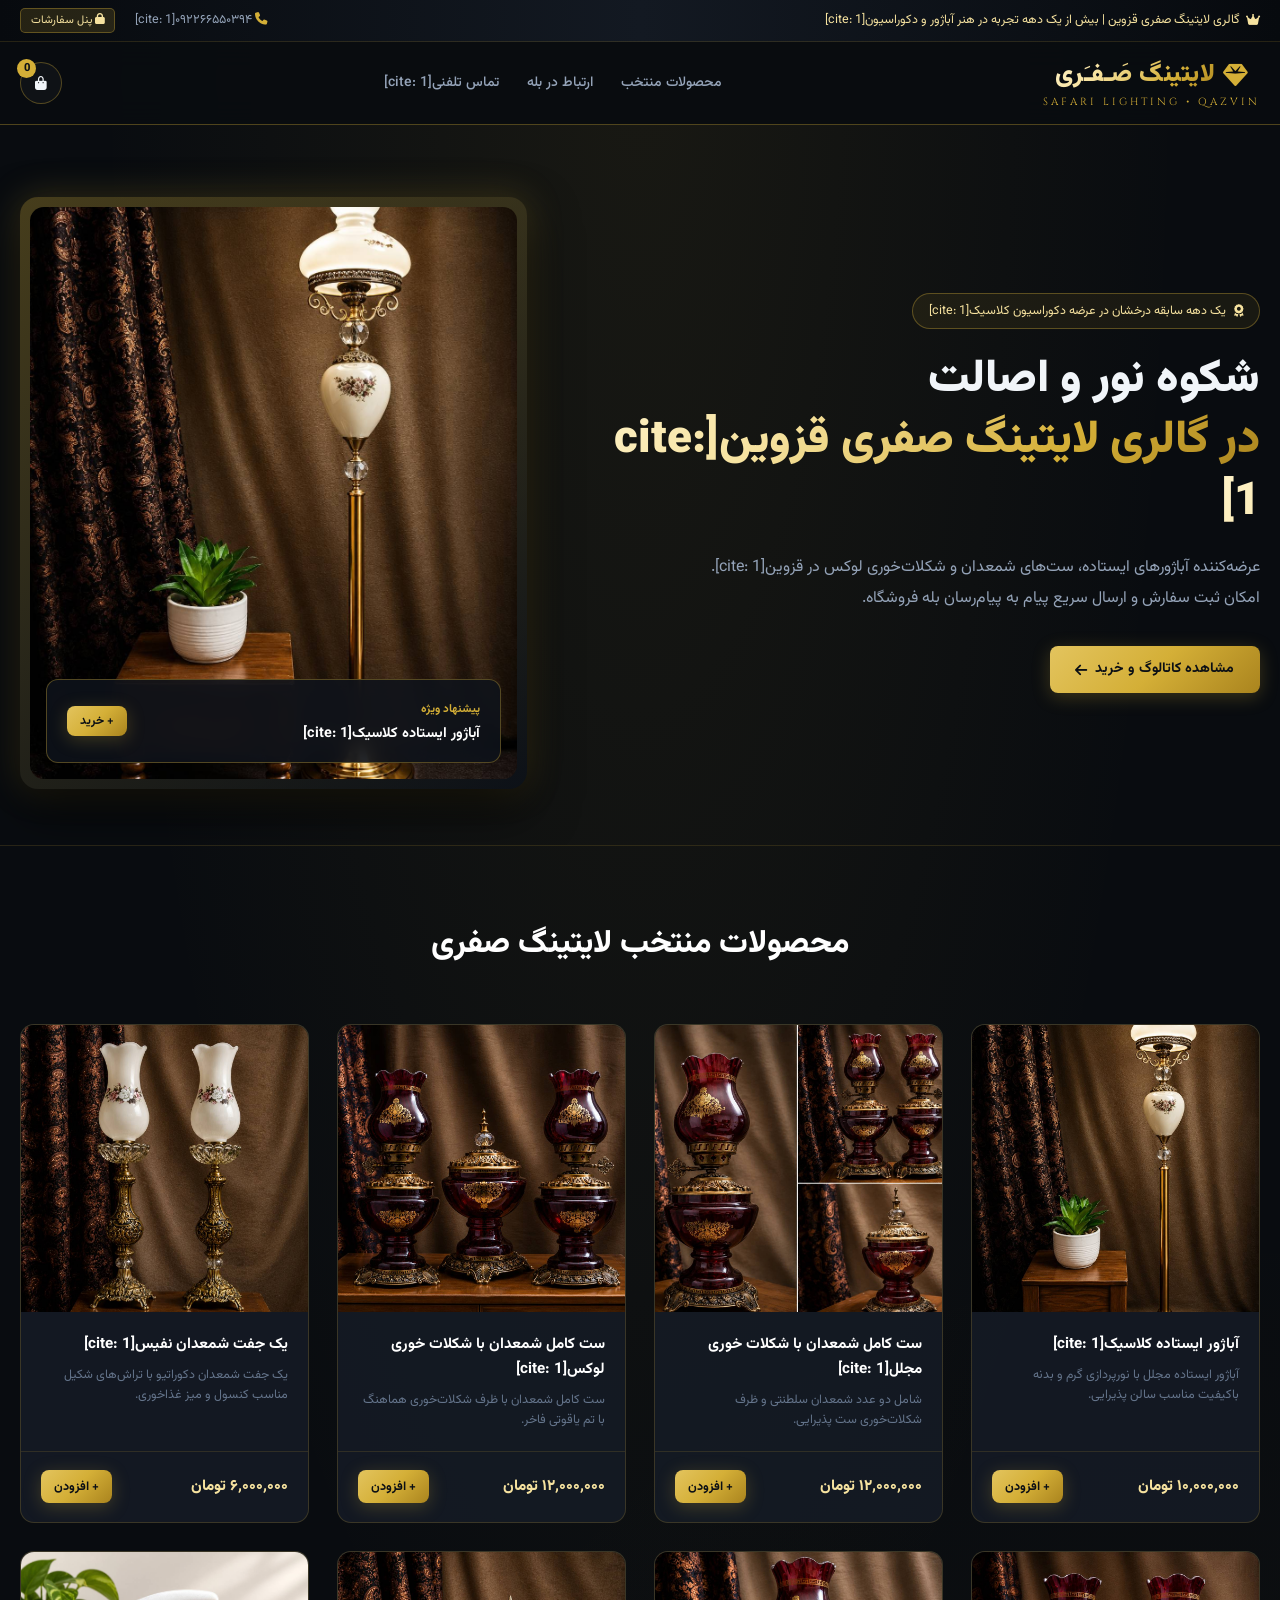
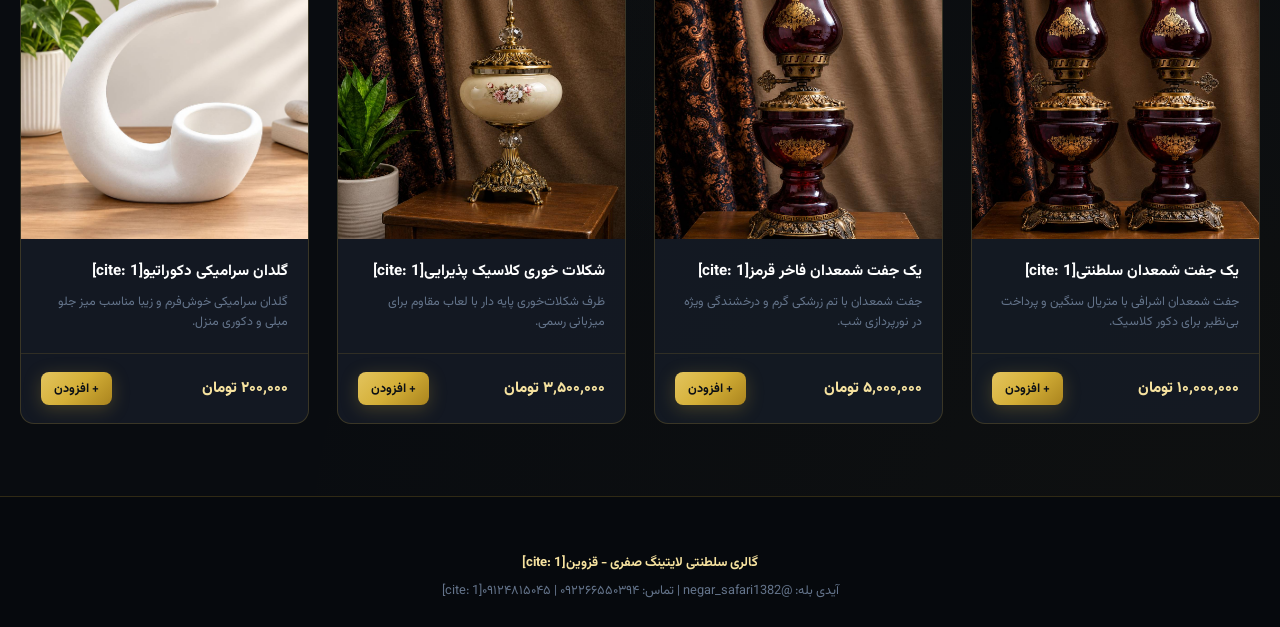
<file: index.html>
<!DOCTYPE html>
<html lang="fa" dir="rtl">
<head>
  <meta charset="UTF-8">
  <meta name="viewport" content="width=device-width, initial-scale=1.0">
  <title>لایتینگ صفری قزوین | گالری لوکس آباژور، شمعدان و ظروف پذیرایی</title>

  <!-- Google Fonts: Vazirmatn & Cinzel -->
  <link rel="preconnect" href="https://fonts.googleapis.com">
  <link rel="preconnect" href="https://fonts.gstatic.com" crossorigin>
  <link href="https://fonts.googleapis.com/css2?family=Cinzel:wght@600;700;800&family=Vazirmatn:wght@300;400;500;600;700;800;900&display=swap" rel="stylesheet">

  <!-- Font Awesome 6 Icons -->
  <link rel="stylesheet" href="https://cdnjs.cloudflare.com/ajax/libs/font-awesome/6.4.0/css/all.min.css">

  <style>
    :root {
      --bg-dark: #090c10;
      --bg-surface: #121720;
      --bg-card: rgba(22, 28, 38, 0.85);
      --bg-card-hover: rgba(28, 36, 49, 0.95);
      --gold-primary: #d4af37;
      --gold-light: #f6e29f;
      --gold-dark: #aa841e;
      --gold-shadow: rgba(212, 175, 55, 0.25);
      --gold-border: rgba(212, 175, 55, 0.35);
      --text-main: #f1f5f9;
      --text-muted: #94a3b8;
      --text-dim: #64748b;
      --navy-royal: #0a1320;
      --crimson-accent: #9b1c1c;
      --transition-base: all 0.35s cubic-bezier(0.4, 0, 0.2, 1);
      --font-fa: 'Vazirmatn', -apple-system, sans-serif;
      --font-en: 'Cinzel', serif;
    }

    * { box-sizing: border-box; margin: 0; padding: 0; }

    body {
      font-family: var(--font-fa);
      background-color: var(--bg-dark);
      color: var(--text-main);
      line-height: 1.65;
      overflow-x: hidden;
      background-image: 
        radial-gradient(ellipse at 50% 0%, rgba(212, 175, 55, 0.08) 0%, transparent 60%),
        radial-gradient(circle at 100% 100%, rgba(170, 132, 30, 0.04) 0%, transparent 40%);
    }

    a { text-decoration: none; color: inherit; transition: var(--transition-base); }
    button { font-family: inherit; cursor: pointer; border: none; outline: none; transition: var(--transition-base); }
    .container { width: 100%; max-width: 1280px; margin: 0 auto; padding: 0 1.25rem; }

    .gold-gradient-text {
      background: linear-gradient(135deg, #fff3c9 0%, var(--gold-light) 30%, var(--gold-primary) 70%, var(--gold-dark) 100%);
      -webkit-background-clip: text;
      -webkit-text-fill-color: transparent;
    }

    .gold-button {
      background: linear-gradient(135deg, #e3c45e 0%, var(--gold-primary) 50%, var(--gold-dark) 100%);
      color: #0b0f15;
      font-weight: 700;
      padding: 0.75rem 1.6rem;
      border-radius: 8px;
      box-shadow: 0 4px 18px var(--gold-shadow);
      display: inline-flex;
      align-items: center;
      gap: 0.5rem;
      font-size: 0.875rem;
    }

    .gold-button:hover {
      box-shadow: 0 6px 24px rgba(212, 175, 55, 0.45);
      transform: translateY(-2px);
      filter: brightness(1.08);
    }

    .gold-outline-btn {
      background: transparent;
      border: 1px solid var(--gold-border);
      color: var(--gold-light);
      padding: 0.7rem 1.4rem;
      border-radius: 8px;
      font-size: 0.875rem;
      display: inline-flex;
      align-items: center;
      gap: 0.5rem;
    }

    .gold-outline-btn:hover {
      background: rgba(212, 175, 55, 0.12);
      border-color: var(--gold-primary);
      color: #fff;
    }

    .top-strip {
      background: linear-gradient(90deg, #070a0e, #131922, #070a0e);
      border-bottom: 1px solid rgba(212, 175, 55, 0.15);
      font-size: 0.78rem;
      padding: 0.5rem 0;
      color: var(--text-muted);
    }

    .top-strip-flex {
      display: flex;
      justify-content: space-between;
      align-items: center;
      flex-wrap: wrap;
      gap: 0.5rem;
    }

    .top-highlight {
      color: var(--gold-light);
      display: flex;
      align-items: center;
      gap: 0.4rem;
    }

    .site-header {
      position: sticky;
      top: 0;
      z-index: 100;
      background: rgba(9, 12, 16, 0.92);
      backdrop-filter: blur(14px);
      border-bottom: 1px solid var(--gold-border);
      transition: var(--transition-base);
    }

    .header-inner {
      display: flex;
      align-items: center;
      justify-content: space-between;
      height: 82px;
    }

    .brand-logo {
      display: flex;
      flex-direction: column;
      align-items: center;
      text-align: center;
    }

    .brand-title {
      font-size: 1.55rem;
      font-weight: 900;
      letter-spacing: 0.5px;
      display: flex;
      align-items: center;
      gap: 0.45rem;
    }

    .brand-sub {
      font-family: var(--font-en);
      font-size: 0.65rem;
      letter-spacing: 3px;
      text-transform: uppercase;
      color: var(--gold-primary);
      margin-top: -2px;
    }

    .main-nav {
      display: flex;
      align-items: center;
      gap: 1.75rem;
      font-size: 0.875rem;
      font-weight: 500;
    }

    .main-nav a {
      color: var(--text-muted);
      position: relative;
      padding: 0.3rem 0;
    }

    .main-nav a:hover, .main-nav a.active {
      color: var(--gold-light);
    }

    .header-actions {
      display: flex;
      align-items: center;
      gap: 0.75rem;
    }

    .icon-btn {
      width: 42px;
      height: 42px;
      border-radius: 50%;
      background: rgba(255, 255, 255, 0.03);
      border: 1px solid var(--gold-border);
      color: var(--text-main);
      display: flex;
      align-items: center;
      justify-content: center;
      position: relative;
    }

    .icon-btn:hover {
      background: rgba(212, 175, 55, 0.15);
      border-color: var(--gold-primary);
      color: var(--gold-light);
    }

    .badge-count {
      position: absolute;
      top: -4px;
      left: -4px;
      background: var(--gold-primary);
      color: #0d1217;
      font-size: 0.7rem;
      font-weight: 800;
      width: 19px;
      height: 19px;
      border-radius: 50%;
      display: flex;
      align-items: center;
      justify-content: center;
    }

    .hero-section {
      position: relative;
      padding: 4.5rem 0 3.5rem;
      overflow: hidden;
      border-bottom: 1px solid rgba(212, 175, 55, 0.15);
    }

    .hero-grid {
      display: grid;
      grid-template-columns: 1.15fr 0.85fr;
      align-items: center;
      gap: 3rem;
    }

    .hero-badge {
      display: inline-flex;
      align-items: center;
      gap: 0.5rem;
      padding: 0.4rem 1rem;
      border-radius: 30px;
      background: rgba(212, 175, 55, 0.08);
      border: 1px solid var(--gold-border);
      font-size: 0.78rem;
      color: var(--gold-light);
      margin-bottom: 1.25rem;
    }

    .hero-title {
      font-size: 2.85rem;
      font-weight: 900;
      line-height: 1.35;
      margin-bottom: 1.25rem;
    }

    .hero-desc {
      color: var(--text-muted);
      font-size: 1rem;
      line-height: 1.9;
      max-width: 580px;
      margin-bottom: 2rem;
    }

    .hero-card-frame {
      position: relative;
      border-radius: 18px;
      padding: 10px;
      background: linear-gradient(145deg, rgba(212, 175, 55, 0.3), rgba(10, 16, 26, 0.7));
      box-shadow: 0 20px 50px rgba(0, 0, 0, 0.7), 0 0 35px var(--gold-shadow);
    }

    .hero-card-inner {
      position: relative;
      border-radius: 14px;
      overflow: hidden;
      aspect-ratio: 4 / 4.7;
      background: #0d1217;
    }

    .hero-card-img {
      width: 100%;
      height: 100%;
      object-fit: cover;
    }

    .hero-overlay-tag {
      position: absolute;
      bottom: 1rem;
      right: 1rem;
      left: 1rem;
      padding: 1rem 1.25rem;
      border-radius: 12px;
      background: rgba(14, 19, 27, 0.88);
      backdrop-filter: blur(10px);
      border: 1px solid var(--gold-border);
      display: flex;
      justify-content: space-between;
      align-items: center;
    }

    .section-spacing { padding: 4.5rem 0; }
    .section-head {
      display: flex;
      flex-direction: column;
      align-items: center;
      text-align: center;
      margin-bottom: 2.5rem;
    }

    .section-title {
      font-size: 2rem;
      font-weight: 800;
      color: #fff;
      position: relative;
      padding-bottom: 0.8rem;
    }

    .product-grid {
      display: grid;
      grid-template-columns: repeat(auto-fill, minmax(280px, 1fr));
      gap: 1.75rem;
    }

    .product-card {
      background: var(--bg-card);
      border: 1px solid rgba(212, 175, 55, 0.2);
      border-radius: 14px;
      overflow: hidden;
      display: flex;
      flex-direction: column;
      justify-content: space-between;
      transition: var(--transition-base);
    }

    .product-card:hover {
      border-color: var(--gold-primary);
      transform: translateY(-5px);
      background: var(--bg-card-hover);
    }

    .product-img-box {
      position: relative;
      width: 100%;
      aspect-ratio: 1 / 1;
      overflow: hidden;
      background: #0d1217;
    }

    .product-img { width: 100%; height: 100%; object-fit: cover; }
    .product-body { padding: 1.25rem; display: flex; flex-direction: column; gap: 0.5rem; flex-grow: 1; }
    .product-foot {
      padding: 1.15rem 1.25rem;
      border-top: 1px solid rgba(212, 175, 55, 0.15);
      display: flex;
      align-items: center;
      justify-content: space-between;
    }

    .current-price { font-size: 0.95rem; font-weight: 800; color: var(--gold-light); }

    .drawer-backdrop {
      position: fixed;
      inset: 0;
      background: rgba(0, 0, 0, 0.75);
      backdrop-filter: blur(6px);
      z-index: 1000;
      opacity: 0;
      pointer-events: none;
      transition: var(--transition-base);
    }

    .drawer-backdrop.active { opacity: 1; pointer-events: auto; }

    .cart-drawer {
      position: fixed;
      top: 0;
      left: 0;
      bottom: 0;
      width: 100%;
      max-width: 440px;
      background: #0f141c;
      border-right: 1px solid var(--gold-border);
      z-index: 1001;
      transform: translateX(-100%);
      transition: transform 0.4s cubic-bezier(0.2, 0.8, 0.2, 1);
      display: flex;
      flex-direction: column;
    }

    .cart-drawer.active { transform: translateX(0); }
    .cart-head {
      padding: 1.25rem 1.5rem;
      border-bottom: 1px solid rgba(212, 175, 55, 0.2);
      display: flex;
      justify-content: space-between;
      align-items: center;
    }

    .cart-body { flex-grow: 1; overflow-y: auto; padding: 1.25rem; display: flex; flex-direction: column; gap: 1rem; }
    .cart-item-row {
      display: flex;
      align-items: center;
      gap: 0.9rem;
      background: rgba(255, 255, 255, 0.02);
      border: 1px solid rgba(212, 175, 55, 0.15);
      border-radius: 10px;
      padding: 0.75rem;
    }

    .cart-item-img { width: 55px; height: 55px; border-radius: 8px; object-fit: cover; }
    .cart-foot { padding: 1.25rem 1.5rem; border-top: 1px solid rgba(212, 175, 55, 0.2); background: #0b0f15; }

    .modal-box {
      position: fixed;
      inset: 0;
      background: rgba(0, 0, 0, 0.82);
      backdrop-filter: blur(8px);
      z-index: 1100;
      display: flex;
      align-items: center;
      justify-content: center;
      padding: 1.5rem;
      opacity: 0;
      pointer-events: none;
      transition: var(--transition-base);
    }

    .modal-box.active { opacity: 1; pointer-events: auto; }
    .modal-dialog {
      background: #111620;
      border: 1px solid var(--gold-border);
      border-radius: 16px;
      max-width: 600px;
      width: 100%;
      padding: 2rem;
      position: relative;
      max-height: 90vh;
      overflow-y: auto;
    }

    .modal-close {
      position: absolute;
      top: 1.2rem;
      left: 1.2rem;
      background: transparent;
      color: var(--text-dim);
      font-size: 1.3rem;
    }

    .form-group { margin-bottom: 1rem; text-align: right; }
    .form-group label { display: block; font-size: 0.82rem; color: var(--text-muted); margin-bottom: 0.35rem; }
    .form-input {
      width: 100%;
      padding: 0.75rem 1rem;
      border-radius: 8px;
      background: #090d14;
      border: 1px solid rgba(212, 175, 55, 0.25);
      color: #fff;
      font-family: inherit;
      font-size: 0.85rem;
    }

    .order-card-admin {
      background: rgba(255, 255, 255, 0.03);
      border: 1px solid rgba(212, 175, 55, 0.25);
      border-radius: 10px;
      padding: 1rem;
      margin-bottom: 1rem;
      display: flex;
      flex-direction: column;
      gap: 0.4rem;
    }

    .order-card-admin .order-row {
      display: flex;
      justify-content: space-between;
      font-size: 0.85rem;
    }

    .toast-msg {
      position: fixed;
      bottom: 2rem;
      right: 2rem;
      background: #151b24;
      border: 1px solid var(--gold-primary);
      color: #fff;
      padding: 0.85rem 1.4rem;
      border-radius: 10px;
      box-shadow: 0 10px 25px rgba(0, 0, 0, 0.5);
      display: flex;
      align-items: center;
      gap: 0.75rem;
      font-size: 0.85rem;
      z-index: 2000;
      transform: translateY(120%);
      opacity: 0;
      transition: var(--transition-base);
    }

    .toast-msg.show { transform: translateY(0); opacity: 1; }

    .site-footer {
      background: #06090d;
      border-top: 1px solid rgba(212, 175, 55, 0.2);
      padding: 3.5rem 0 1.5rem;
      color: var(--text-muted);
      font-size: 0.82rem;
    }
  </style>
</head>
<body>

  <!-- Top Strip -->
  <div class="top-strip">
    <div class="container top-strip-flex">
      <div class="top-highlight">
        <i class="fa-solid fa-crown"></i>
        <span>گالری لایتینگ صفری قزوین | بیش از یک دهه تجربه در هنر آباژور و دکوراسیون[cite: 1]</span>
      </div>
      <div style="display: flex; gap: 1.25rem; align-items: center;">
        <span><i class="fa-solid fa-phone" style="color: var(--gold-primary);"></i> ۰۹۲۲۶۶۵۵۰۳۹۴[cite: 1]</span>
        <button onclick="promptAdminLogin()" style="background: rgba(212,175,55,0.15); color: var(--gold-light); padding: 0.2rem 0.6rem; border-radius: 5px; font-size: 0.7rem; border: 1px solid var(--gold-border);">
          <i class="fa-solid fa-lock"></i> پنل سفارشات
        </button>
      </div>
    </div>
  </div>

  <!-- Header -->
  <header class="site-header">
    <div class="container header-inner">
      <div class="brand-logo" onclick="window.scrollTo({top:0, behavior:'smooth'})" style="cursor: pointer;">
        <div class="brand-title">
          <i class="fa-solid fa-gem" style="color: var(--gold-primary);"></i>
          <span class="gold-gradient-text">لایتینگ صَـفـَری</span>
        </div>
        <span class="brand-sub">Safari Lighting • Qazvin</span>
      </div>

      <nav class="main-nav">
        <a href="#products">محصولات منتخب</a>
        <a href="https://ble.ir/negar_safari1382" target="_blank">ارتباط در بله</a>
        <a href="tel:092266550394">تماس تلفنی[cite: 1]</a>
      </nav>

      <div class="header-actions">
        <button class="icon-btn" onclick="toggleCartDrawer(true)" title="سبد خرید">
          <i class="fa-solid fa-bag-shopping"></i>
          <span class="badge-count" id="cartCount">0</span>
        </button>
      </div>
    </div>
  </header>

  <!-- Hero Section -->
  <section class="hero-section">
    <div class="container hero-grid">
      <div>
        <div class="hero-badge">
          <i class="fa-solid fa-award"></i>
          <span>یک دهه سابقه درخشان در عرضه دکوراسیون کلاسیک[cite: 1]</span>
        </div>
        <h1 class="hero-title">
          شکوه نور و اصالت <br>
          <span class="gold-gradient-text">در گالری لایتینگ صفری قزوین[cite: 1]</span>
        </h1>
        <p class="hero-desc">
          عرضه‌کننده آباژورهای ایستاده، ست‌های شمعدان و شکلات‌‌خوری لوکس در قزوین[cite: 1]. امکان ثبت سفارش و ارسال سریع پیام به پیام‌رسان بله فروشگاه.
        </p>

        <div style="display: flex; gap: 1rem;">
          <a href="#products" class="gold-button">
            <span>مشاهده کاتالوگ و خرید</span>
            <i class="fa-solid fa-arrow-left"></i>
          </a>
        </div>
      </div>

      <div>
        <div class="hero-card-frame">
          <div class="hero-card-inner">
            <img src="istade.png" alt="آباژور ایستاده" class="hero-card-img">
            <div class="hero-overlay-tag">
              <div>
                <span style="font-size: 0.72rem; color: var(--gold-primary); font-weight: bold;">پیشنهاد ویژه</span>
                <div style="font-size: 0.9rem; font-weight: 700; color: #fff;">آباژور ایستاده کلاسیک[cite: 1]</div>
              </div>
              <button onclick="addCartItemById(1)" class="gold-button" style="padding: 0.4rem 0.8rem; font-size: 0.75rem;">
                + خرید
              </button>
            </div>
          </div>
        </div>
      </div>
    </div>
  </section>

  <!-- Product Section -->
  <section class="section-spacing" id="products">
    <div class="container">
      <div class="section-head">
        <h2 class="section-title">محصولات منتخب لایتینگ صفری</h2>
      </div>

      <div class="product-grid" id="productGridContainer"></div>
    </div>
  </section>

  <!-- Slide-out Cart Drawer -->
  <div class="drawer-backdrop" id="cartBackdrop" onclick="toggleCartDrawer(false)"></div>
  <aside class="cart-drawer" id="cartDrawer">
    <div class="cart-head">
      <h3><i class="fa-solid fa-bag-shopping" style="color: var(--gold-primary);"></i> سبد خرید</h3>
      <button onclick="toggleCartDrawer(false)" style="background: transparent; color: #fff; font-size: 1.2rem;">✕</button>
    </div>

    <div class="cart-body" id="cartItemsList"></div>

    <div class="cart-foot">
      <div style="display: flex; justify-content: space-between; margin-bottom: 1rem;">
        <span style="color: var(--text-muted);">جمع کل:</span>
        <span id="cartTotalPrice" style="font-weight: 800; color: var(--gold-light);">۰ تومان</span>
      </div>
      <button class="gold-button" onclick="openCheckoutModal()" style="width: 100%; justify-content: center;">
        <span>ثبت سفارش و ارسال در بله</span>
        <i class="fa-solid fa-paper-plane"></i>
      </button>
    </div>
  </aside>

  <!-- Checkout Modal -->
  <div class="modal-box" id="checkoutModal">
    <div class="modal-dialog">
      <button class="modal-close" onclick="closeCheckoutModal()">✕</button>
      <h3 style="color: #fff; margin-bottom: 0.5rem;"><i class="fa-solid fa-user-check" style="color: var(--gold-primary);"></i> مشخصات خریدار محترم</h3>
      <p style="color: var(--text-muted); font-size: 0.8rem; margin-bottom: 1.25rem;">
        مشخصات خود را تکمیل کنید؛ پس از تایید، صفحه پیام‌رسان بله برای هماهنگی و پرداخت باز خواهد شد.
      </p>

      <form id="orderForm" onsubmit="handleFinalOrder(event)">
        <div class="form-group">
          <label>نام و نام خانوادگی *</label>
          <input type="text" id="custName" required class="form-input" placeholder="مثال: مریم کریمی">
        </div>

        <div class="form-group">
          <label>شماره تماس همراه *</label>
          <input type="tel" id="custPhone" required class="form-input" placeholder="۰۹۱۲... یا ۰۹۲۲..." dir="ltr" style="text-align: left;">
        </div>

        <div class="form-group">
          <label>شهر و آدرس جهت تحویل *</label>
          <input type="text" id="custAddress" required class="form-input" placeholder="مثال: قزوین، خیابان خیام...">
        </div>

        <div class="form-group">
          <label>توضیحات اضافه (اختیاری)</label>
          <input type="text" id="custNotes" class="form-input" placeholder="رنگ یا نکته خاصی مد نظرتان است بنویسید">
        </div>

        <button type="submit" class="gold-button" style="width: 100%; justify-content: center; margin-top: 0.5rem;">
          <i class="fa-solid fa-paper-plane"></i>
          <span>تأیید سفارش و باز کردن پیام‌رسان بله</span>
        </button>
      </form>
    </div>
  </div>

  <!-- Bale Redirection Helper Modal -->
  <div class="modal-box" id="baleRedirectModal">
    <div class="modal-dialog" style="max-width: 520px; text-align: center;">
      <button class="modal-close" onclick="closeBaleRedirectModal()">✕</button>
      <div style="font-size: 2.2rem; color: #10b981; margin-bottom: 0.5rem;">
        <i class="fa-solid fa-comments"></i>
      </div>
      <h3 style="color: #fff; font-size: 1.15rem; font-weight: 800; margin-bottom: 0.4rem;">سفارش شما در سایت ثبت شد!</h3>
      <p style="color: var(--text-muted); font-size: 0.82rem; margin-bottom: 1.25rem; line-height: 1.7;">
        متن فاکتور سفارش شما به‌صورت خودکار کپی شد. اکنون می‌توانید وارد چت بله شده و پیام را ارسال فرمایید:
      </p>
      
      <div style="display: flex; flex-direction: column; gap: 0.75rem;">
        <a id="baleDirectLink" href="https://ble.ir/negar_safari1382" target="_blank" class="gold-button" style="justify-content: center; padding: 0.85rem;">
          <i class="fa-solid fa-paper-plane"></i>
          <span>ورود مستقیم به چت بله (negar_safari1382)</span>
        </a>
        <a id="waDirectLink" href="#" target="_blank" class="gold-outline-btn" style="justify-content: center; border-color: #25d366; color: #25d366;">
          <i class="fa-brands fa-whatsapp"></i>
          <span>ارسال از طریق واتس‌اپ</span>
        </a>
        <button onclick="copyOrderTextToClipboard()" class="gold-outline-btn" style="justify-content: center;">
          <i class="fa-solid fa-copy"></i>
          <span>کپی مجدد متن فاکتور</span>
        </button>
      </div>
    </div>
  </div>

  <!-- Admin Orders Modal (Saved locally) -->
  <div class="modal-box" id="adminModal">
    <div class="modal-dialog" style="max-width: 750px;">
      <button class="modal-close" onclick="closeAdminModal()">✕</button>
      <div style="display: flex; justify-content: space-between; align-items: center; margin-bottom: 1rem; border-bottom: 1px solid var(--gold-border); padding-bottom: 0.75rem;">
        <h3 style="color: var(--gold-light);"><i class="fa-solid fa-clipboard-list"></i> پنل سفارشات مشتریان (لایتینگ صفری)</h3>
        <button onclick="clearAllOrders()" style="background: #ef4444; color: #fff; padding: 0.3rem 0.7rem; border-radius: 6px; font-size: 0.75rem;">حذف تاریخچه</button>
      </div>
      <div id="adminOrdersContainer"></div>
    </div>
  </div>

  <!-- Toast Element -->
  <div class="toast-msg" id="toastNotification">
    <i class="fa-solid fa-circle-check" style="color: var(--gold-primary);"></i>
    <span id="toastText">عملیات موفق</span>
  </div>

  <!-- Footer -->
  <footer class="site-footer">
    <div class="container" style="text-align: center;">
      <p style="color: var(--gold-light); font-weight: bold; margin-bottom: 0.4rem;">گالری سلطنتی لایتینگ صفری - قزوین[cite: 1]</p>
      <p style="color: var(--text-dim); font-size: 0.8rem;">
        آیدی بله: @negar_safari1382 | تماس: ۰۹۲۲۶۶۵۵۰۳۹۴ | ۰۹۱۲۴۸۱۵۰۴۵[cite: 1]
      </p>
    </div>
  </footer>

  <script>
    // آیدی جدید بله شما
    const BALE_USERNAME = "negar_safari1382";
    const SELLER_WHATSAPP = "9892266550394"; // شماره واتس اپ پشتیبان
    const ADMIN_PASSWORD = "safari";

    let latestOrderText = "";

    // Products catalog
    const productCatalog = [
      { id: 1, title: "آباژور ایستاده کلاسیک[cite: 1]", category: "lamp", price: 10000000, image: "istade.png", description: "آباژور ایستاده مجلل با نورپردازی گرم و بدنه باکیفیت مناسب سالن پذیرایی." },
      { id: 2, title: "ست کامل شمعدان با شکلات خوری مجلل[cite: 1]", category: "candelabra", price: 12000000, image: "set3.png", description: "شامل دو عدد شمعدان سلطنتی و ظرف شکلات‌خوری ست پذیرایی." },
      { id: 3, title: "ست کامل شمعدان با شکلات خوری لوکس[cite: 1]", category: "candelabra", price: 12000000, image: "setqermez.png", description: "ست کامل شمعدان با ظرف شکلات‌‌خوری هماهنگ با تم یاقوتی فاخر." },
      { id: 4, title: "یک جفت شمعدان نفیس[cite: 1]", category: "candelabra", price: 6000000, image: "sham2.png", description: "یک جفت شمعدان دکوراتیو با تراش‌های شکیل مناسب کنسول و میز غذاخوری." },
      { id: 5, title: "یک جفت شمعدان سلطنتی[cite: 1]", category: "candelabra", price: 10000000, image: "shamq2.png", description: "جفت شمعدان اشرافی با متریال سنگین و پرداخت بی‌نظیر برای دکور کلاسیک." },
      { id: 6, title: "یک جفت شمعدان فاخر قرمز[cite: 1]", category: "candelabra", price: 5000000, image: "shamqermez1.png", description: "جفت شمعدان با تم زرشکی گرم و درخشندگی ویژه در نورپردازی شب." },
      { id: 7, title: "شکلات خوری کلاسیک پذیرایی[cite: 1]", category: "tableware", price: 3500000, image: "shokolat.png", description: "ظرف شکلات‌خوری پایه دار با لعاب مقاوم برای میزبانی رسمی." },
      { id: 8, title: "گلدان سرامیکی دکوراتیو[cite: 1]", category: "vase", price: 200000, image: "goldoon.png", description: "گلدان سرامیکی خوش‌فرم و زیبا مناسب میز جلو مبلی و دکوری منزل." }
    ];

    let cart = [];

    function formatToman(amount) {
      return new Intl.NumberFormat('fa-IR').format(amount) + ' تومان';
    }

    function renderProducts() {
      const container = document.getElementById('productGridContainer');
      container.innerHTML = '';
      productCatalog.forEach(product => {
        const card = document.createElement('div');
        card.className = 'product-card';
        card.innerHTML = `
          <div class="product-img-box">
            <img src="${product.image}" alt="${product.title}" class="product-img">
          </div>
          <div class="product-body">
            <h3 style="font-size: 0.95rem; font-weight: 700; color: #fff;">${product.title}</h3>
            <p style="font-size: 0.78rem; color: var(--text-dim);">${product.description}</p>
          </div>
          <div class="product-foot">
            <span class="current-price">${formatToman(product.price)}</span>
            <button class="gold-button" onclick="addCartItemById(${product.id})" style="padding: 0.4rem 0.8rem; font-size: 0.78rem;">
              + افزودن
            </button>
          </div>
        `;
        container.appendChild(card);
      });
    }

    function addCartItemById(id) {
      const product = productCatalog.find(p => p.id === id);
      const existing = cart.find(c => c.id === id);
      if (existing) {
        existing.quantity += 1;
      } else {
        cart.push({ id: product.id, title: product.title, price: product.price, image: product.image, quantity: 1 });
      }
      updateCartDOM();
      showToast(`«${product.title}» به سبد اضافه شد.`);
    }

    function updateCartDOM() {
      const container = document.getElementById('cartItemsList');
      const badge = document.getElementById('cartCount');
      const totalEl = document.getElementById('cartTotalPrice');

      const totalItems = cart.reduce((acc, item) => acc + item.quantity, 0);
      const grandTotal = cart.reduce((acc, item) => acc + (item.price * item.quantity), 0);

      badge.textContent = totalItems;
      totalEl.textContent = formatToman(grandTotal);

      if (cart.length === 0) {
        container.innerHTML = '<div style="margin: auto; text-align: center; color: var(--text-dim);">سبد خرید خالی است.</div>';
        return;
      }

      container.innerHTML = '';
      cart.forEach(item => {
        const row = document.createElement('div');
        row.className = 'cart-item-row';
        row.innerHTML = `
          <img src="${item.image}" class="cart-item-img">
          <div style="flex-grow: 1;">
            <div style="font-size: 0.82rem; font-weight: bold; color: #fff;">${item.title}</div>
            <div style="font-size: 0.75rem; color: var(--gold-light);">${formatToman(item.price)} × ${item.quantity}</div>
          </div>
          <button onclick="removeCartItem(${item.id})" style="color: #ef4444; background: transparent;"><i class="fa-solid fa-trash"></i></button>
        `;
        container.appendChild(row);
      });
    }

    function removeCartItem(id) {
      cart = cart.filter(c => c.id !== id);
      updateCartDOM();
    }

    function toggleCartDrawer(open) {
      document.getElementById('cartBackdrop').classList.toggle('active', open);
      document.getElementById('cartDrawer').classList.toggle('active', open);
    }

    function openCheckoutModal() {
      if (cart.length === 0) {
        showToast('سبد خرید شما خالی است!');
        return;
      }
      toggleCartDrawer(false);
      document.getElementById('checkoutModal').classList.add('active');
    }

    function closeCheckoutModal() {
      document.getElementById('checkoutModal').classList.remove('active');
    }

    function closeBaleRedirectModal() {
      document.getElementById('baleRedirectModal').classList.remove('active');
    }

    // Handle Order Submission
    function handleFinalOrder(e) {
      e.preventDefault();

      const name = document.getElementById('custName').value.trim();
      const phone = document.getElementById('custPhone').value.trim();
      const address = document.getElementById('custAddress').value.trim();
      const notes = document.getElementById('custNotes').value.trim();
      const grandTotal = cart.reduce((acc, item) => acc + (item.price * item.quantity), 0);

      const itemsListText = cart.map(i => `▫️ ${i.title} (${i.quantity} عدد)`).join('\n');

      const newOrder = {
        id: Date.now(),
        date: new Date().toLocaleDateString('fa-IR'),
        time: new Date().toLocaleTimeString('fa-IR', {hour: '2-digit', minute:'2-digit'}),
        customerName: name,
        customerPhone: phone,
        address: address,
        notes: notes,
        items: cart,
        totalPrice: grandTotal
      };

      // ۱. ذخیره اطلاعات در لوکال برای پنل مدیریت شما
      let storedOrders = JSON.parse(localStorage.getItem('safari_orders') || '[]');
      storedOrders.unshift(newOrder);
      localStorage.setItem('safari_orders', JSON.stringify(storedOrders));

      // ۲. متن فاکتور رسمی
      latestOrderText = `سلام خانم صفری، سفارش جدید در سایت ثبت شد:
👤 خریدار: ${name}
📞 شماره تماس: ${phone}
📍 آدرس تحویل: ${address}
${notes ? '📝 توضیحات: ' + notes + '\n' : ''}
🛒 اقلام انتخابی:
${itemsListText}

💰 مبلغ کل: ${formatToman(grandTotal)}
لطفاً شرایط پرداخت و ارسال را بفرمایید.`;

      // ۳. کپی خودکار متن فاکتور در حافظه کاربر
      navigator.clipboard.writeText(latestOrderText).catch(() => {});

      closeCheckoutModal();
      cart = [];
      updateCartDOM();

      // ۴. لینک مستقیم به چت شما با آیدی بله
      const baleUrl = `https://ble.ir/${BALE_USERNAME}`;
      const waUrl = `https://wa.me/${SELLER_WHATSAPP}?text=${encodeURIComponent(latestOrderText)}`;

      document.getElementById('baleDirectLink').href = baleUrl;
      document.getElementById('waDirectLink').href = waUrl;
      document.getElementById('baleRedirectModal').classList.add('active');

      // باز کردن مستقیم صفحه بله شما
      window.open(baleUrl, '_blank');
    }

    function copyOrderTextToClipboard() {
      navigator.clipboard.writeText(latestOrderText).then(() => {
        showToast('متن سفارش کپی شد! در صفحه چت بله آن را Paste (جایگذاری) فرمایید.');
      }).catch(() => {
        showToast('خطا در کپی خودکار.');
      });
    }

    // پنل مدیریت و مشاهده سفارشات ثبت شده
    function promptAdminLogin() {
      const pass = prompt('رمز ورود به پنل سفارشات: (پیش‌فرض: safari)');
      if (pass === ADMIN_PASSWORD) {
        renderAdminOrders();
        document.getElementById('adminModal').classList.add('active');
      } else if (pass !== null) {
        alert('رمز عبور اشتباه است!');
      }
    }

    function closeAdminModal() {
      document.getElementById('adminModal').classList.remove('active');
    }

    function renderAdminOrders() {
      const container = document.getElementById('adminOrdersContainer');
      const orders = JSON.parse(localStorage.getItem('safari_orders') || '[]');

      if (orders.length === 0) {
        container.innerHTML = '<p style="text-align: center; color: var(--text-dim); padding: 2rem;">هنوز هیچ سفارشی ثبت نشده است.</p>';
        return;
      }

      container.innerHTML = '';
      orders.forEach((ord, index) => {
        const orderDiv = document.createElement('div');
        orderDiv.className = 'order-card-admin';
        const itemsDetail = ord.items.map(i => `${i.title} (${i.quantity} عدد)`).join(' ، ');

        orderDiv.innerHTML = `
          <div class="order-row" style="color: var(--gold-light); font-weight: bold;">
            <span>سفارش #${orders.length - index} — ${ord.customerName}</span>
            <span>${ord.date} - ${ord.time}</span>
          </div>
          <div class="order-row">
            <span>شماره تماس کاربر:</span>
            <a href="tel:${ord.customerPhone}" style="color: #38bdf8; font-weight: bold; text-decoration: underline;">${ord.customerPhone} (تماس مستقیم)</a>
          </div>
          <div class="order-row">
            <span>آدرس تحویل:</span>
            <span style="color: #fff;">${ord.address}</span>
          </div>
          <div class="order-row">
            <span>اقلام انتخابی:</span>
            <span style="color: var(--gold-primary);">${itemsDetail}</span>
          </div>
          <div class="order-row" style="border-top: 1px solid rgba(255,255,255,0.1); padding-top: 0.4rem; margin-top: 0.4rem;">
            <span>مبلغ کل:</span>
            <span style="color: var(--gold-light); font-weight: bold;">${formatToman(ord.totalPrice)}</span>
          </div>
        `;
        container.appendChild(orderDiv);
      });
    }

    function clearAllOrders() {
      if (confirm('آیا از پاک کردن تمامی سفارش‌های ذخیره‌شده اطمینان دارید؟')) {
        localStorage.removeItem('safari_orders');
        renderAdminOrders();
      }
    }

    function showToast(text) {
      const toast = document.getElementById('toastNotification');
      document.getElementById('toastText').textContent = text;
      toast.classList.add('show');
      setTimeout(() => toast.classList.remove('show'), 3500);
    }

    document.addEventListener('DOMContentLoaded', () => {
      renderProducts();
      updateCartDOM();
    });
  </script>
</body>
</html>
</file>
